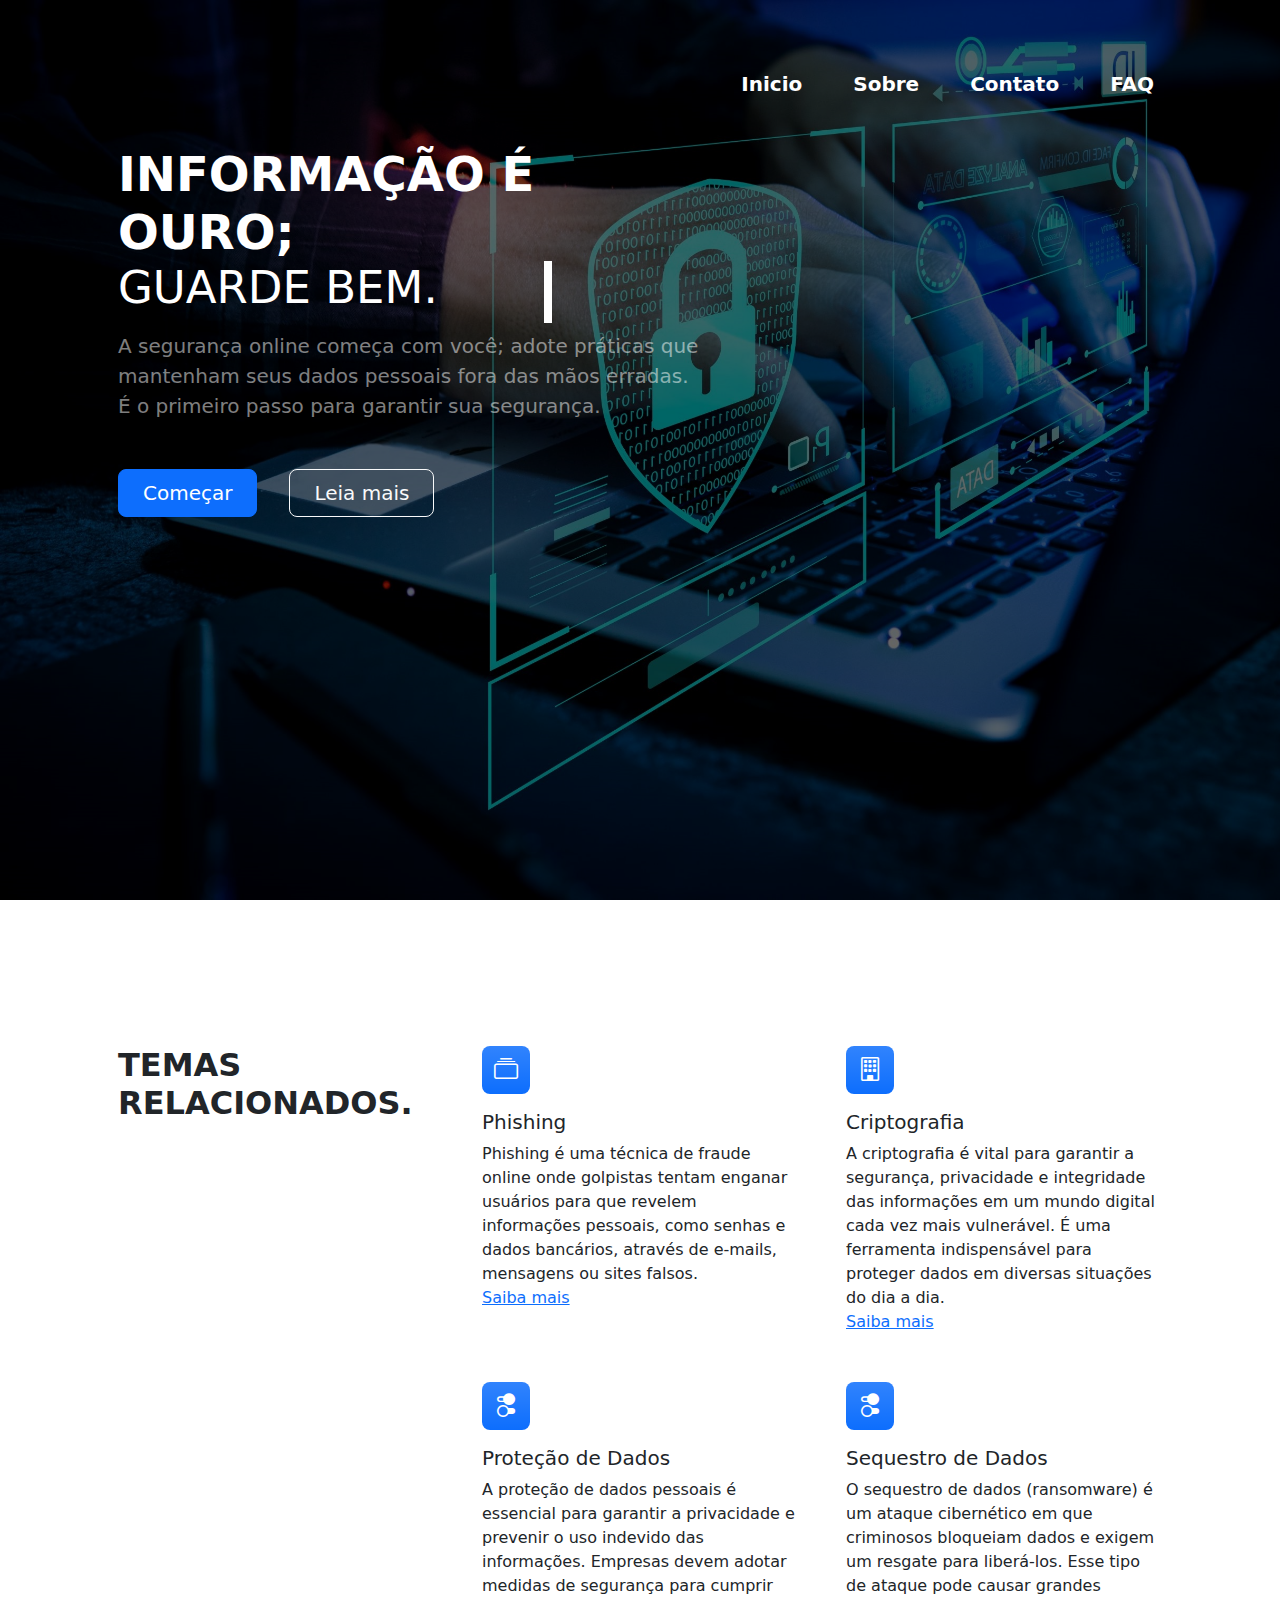
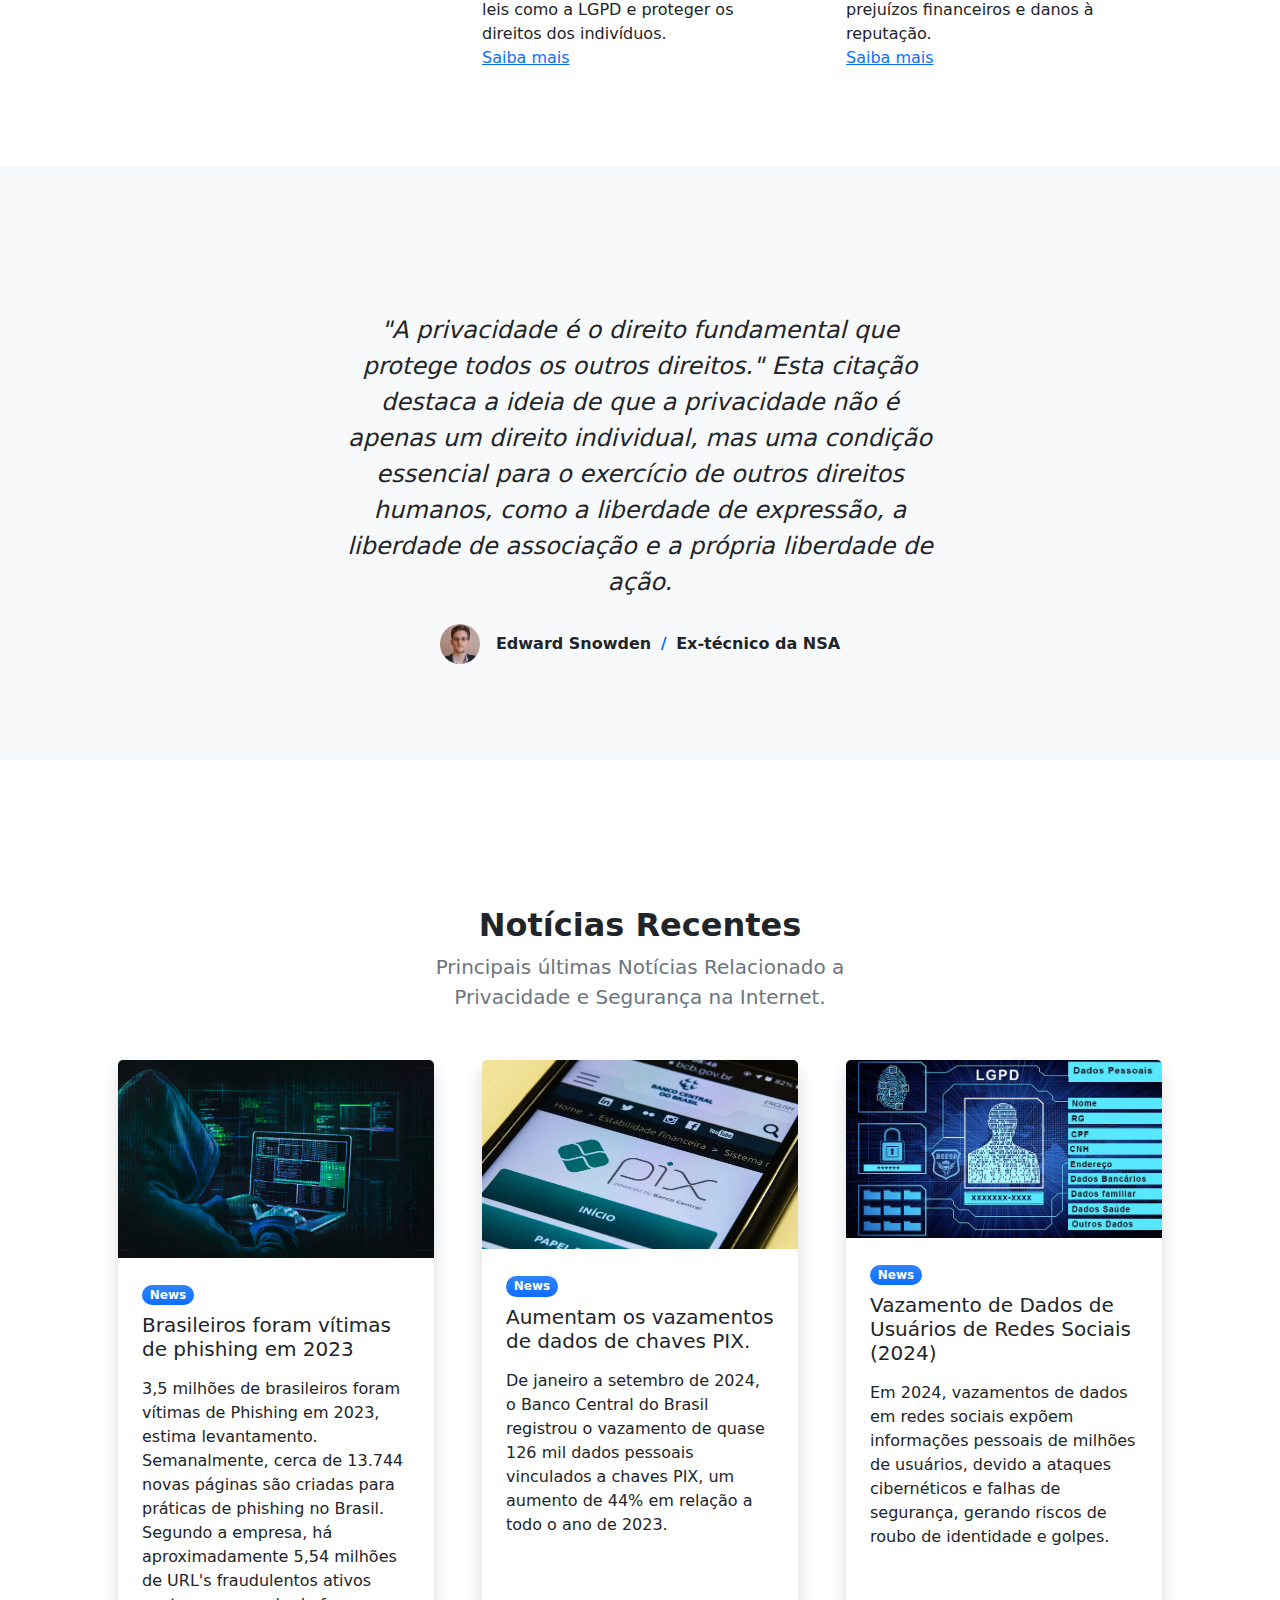
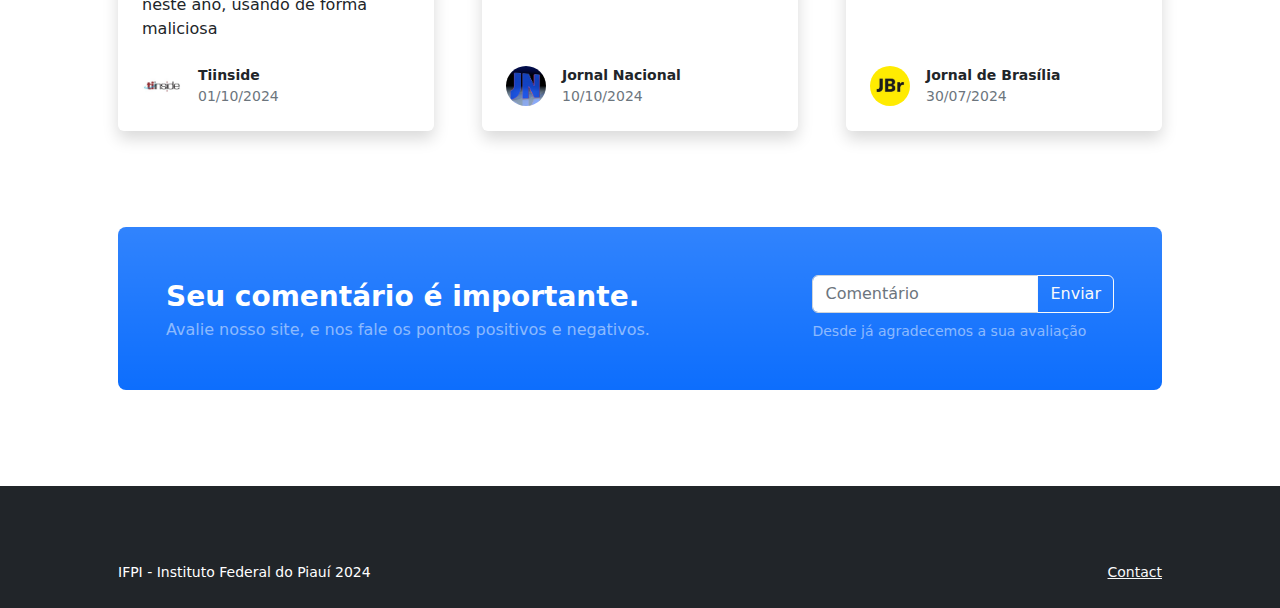
<file: index.html>
<!DOCTYPE html>
<html lang="en">
    <head>
        <meta charset="utf-8" />
        <meta name="viewport" content="width=device-width, initial-scale=1, shrink-to-fit=no" />
        <meta name="description" content="" />
        <meta name="author" content="" />
        <title>Privacidade e Segurança da Internet</title>
        <!-- Favicon-->
        <link rel="icon" type="image/x-icon" href="assets/favicon.ico" />

        <link href="https://cdn.jsdelivr.net/npm/bootstrap-icons@1.5.0/font/bootstrap-icons.css" rel="stylesheet" />
        <!-- Core theme CSS (includes Bootstrap) navbar-dark bg-dark-->
        <link href="css/styles.css" rel="stylesheet" />

        <style>
            header {
                position: relative;
                background-image: url(./img/technology-security-concept-safety-digital-protection-system-scaled.jpg );
                background-size: cover;
                height: 100vh;
                overflow: hidden;

            }
    
            header .overlay{
                position: absolute;
                top: 0;
                left: 0;
                bottom: 0;
                background-color:  rgba(0, 0, 0, 0.6);
                width: 100%;
                height: 100%;
                z-index: 1;

            }
            header .container{
                z-index: 2;
                position: relative;

            }
            
            .msg{
                border-right:8px solid white;
                overflow: hidden;
                width: 13ch;
                animation: mark .5s step-end infinite, write 2s steps(12,end) infinite;
                white-space: nowrap;
            }            
            @keyframes mark{
                50%{
                    border-right-color: transparent ;
                }
            }
            @keyframes write{
                0%{
                  width: 0 ;
                }
            }
   
            .navbar {
    position: absolute;
    top: 0;
    left: 0;
    right: 0;
    background-color: transparent !important;
    box-shadow: none;
    z-index: 10; /* Garante que a navbar fique acima de outros elementos */
    width: 100%; /* Garantir que a navbar ocupe toda a largura */
}
.px-5 {
    padding-top: 50px; /* Ajuste conforme necessário, mais alto ou mais baixo */
}
.navbar-nav .nav-link {
    color: #ffffff; /* Cor do texto (branco) */
    font-weight: 630; /* Deixar o texto em negrito (opcional) */
    font-size: 20px;
    margin-left: 35px;
}

/* Cor do texto ao passar o mouse (hover) nos links da navbar */
.navbar-nav .nav-link:hover {
    color: #ff6347; 
/* Cor ao passar o mouse - Exemplo de tom de vermelho */
}
.navbar-nav .nav-link::after {
                content: '';
                position: absolute;
                left: 0;
                bottom: 0;
                width: 0;
                height: 2px;
                background-color: #00CED1	;
                transition: width 0.3s ease;
            }

            .navbar-nav .nav-link:hover::after,
            .navbar-nav .nav-link:focus::after {
                width: 100%;
            }

            .navbar-nav .nav-item:focus-within .nav-link {
                outline: none;
                border-bottom: 2px solid #00CED1	;
                padding-bottom: 4px;
            }
            .navbar-nav .nav-link:hover::after,
            .navbar-nav .nav-link:focus::after {
                width: 100%;
            }

            .navbar-nav .nav-item:focus-within .nav-link {
                outline: none;
                border-bottom: 2px solid #000080	;
                padding-bottom: 4px;
            }
            .navbar-nav .nav-link {
                color: #ffffff;
                position: relative;
                padding-bottom: 5px;
                transition: color 0.3s ease;
            }

            .navbar-nav .nav-link:hover, 
            .navbar-nav .nav-link:focus {
                color: #00CED1			;
                text-decoration: none;
            }

            .msg h1{
                font-size: 45px;
            }
     
            </style>
    </head>
    <body class="d-flex flex-column h-100" background="#191970	">
        <main class="flex-shrink-0">
            <!-- Navigation-->
            <nav class="navbar navbar-expand-lg cor">

                <div class="container px-5">
                    <br>
                    <br>
                    <button class="navbar-toggler" type="button" data-bs-toggle="collapse" data-bs-target="#navbarSupportedContent" aria-controls="navbarSupportedContent" aria-expanded="false" aria-label="Toggle navigation"><span class="navbar-toggler-icon">
                        <img src="./img/linhas-removebg-preview.png" width="30px">


                    </span></button>
                    <div class="collapse navbar-collapse" id="navbarSupportedContent">
                        <ul class="navbar-nav ms-auto mb-2 mb-lg-0">
                            <li class="nav-item"><a class="nav-link" href="index.html">Inicio</a></li>
                            <li class="nav-item"><a class="nav-link" href="about.html">Sobre</a></li>
                            <li class="nav-item"><a class="nav-link" href="contact.html">Contato</a></li>
                            <li class="nav-item"><a class="nav-link" href="faq.html">FAQ</a></li>

                        </ul>
                    </div>
                </div>
            </nav>
            <!-- Header-->
            <header class="cor py-5">
                <div class="overlay"></div> 
                <div class="container px-5">
                    <div class="row gx-5 align-items-center justify-content-center">
                        <div class="col-lg-8 col-xl-7 col-xxl-6">
                            <div class="my-5 text-center text-xl-start corr ">
                                <h1 class="display-5 fw-bolder text-white mb-2 ccor">INFORMAÇÃO É OURO; 
                               
                                <div class="msg">
                                <h1> GUARDE BEM.</h1>
                                        </div>
                                </h1>
                                <p class="lead fw-normal text-white-50 mb-4">A segurança online começa com você; adote práticas que mantenham seus dados pessoais fora das mãos erradas. É o primeiro passo para garantir sua segurança.</p>
                                <br>

                                <div class="d-grid gap-3 d-sm-flex justify-content-sm-center justify-content-xl-start">
                                    <a class="btn btn-primary btn-lg px-4 me-sm-3" href="#features">Começar</a>
                                    <a class="btn btn-outline-light btn-lg px-4" href="https://blog.accurate.com.br/seguranca-e-privacidade-no-mundo-digital/" target="_blank">Leia mais</a>
                                </div>
                        </div>
                    </div>

                        <div class="col-xl-5 col-xxl-6 d-none d-xl-block text-center"></div>
                    </div>
                </div>
            </header>
            <!-- Features section-->
            <section class="py-5" id="features">
                <div class="container px-5 my-5">
                    <div class="row gx-5">
                        <div class="col-lg-4 mb-5 mb-lg-0"><h2 class="fw-bolder mb-0">TEMAS RELACIONADOS.</h2></div>
                        <div class="col-lg-8">
                            <div class="row gx-5 row-cols-1 row-cols-md-2">
                                <div class="col mb-5 h-100">
                                    <div class="feature bg-primary bg-gradient text-white rounded-3 mb-3"><i class="bi bi-collection"></i></div>
                                    <h2 class="h5">Phishing </h2>
                                    <p class="mb-0">Phishing é uma técnica de fraude online onde golpistas tentam enganar usuários para que revelem informações pessoais, como senhas e dados bancários, através de e-mails, mensagens ou sites falsos.</p>
                                    <a href="https://www.ibm.com/br-pt/topics/phishing" target="_blank">Saiba mais</a>
                                </div>
                                <div class="col mb-5 h-100">
                                    <div class="feature bg-primary bg-gradient text-white rounded-3 mb-3"><i class="bi bi-building"></i></div>
                                    <h2 class="h5">Criptografia </h2>
                                    <p class="mb-0">
                                        A criptografia é vital para garantir a segurança, privacidade e integridade das informações em um mundo digital cada vez mais vulnerável. É uma ferramenta indispensável para proteger dados em diversas situações do dia a dia.
                                    </p>
                                    <a href="https://www.kaspersky.com.br/resource-center/definitions/encryption" target="_blank"> Saiba mais</a>
                                </div>
                                <div class="col mb-5 mb-md-0 h-100">
                                    <div class="feature bg-primary bg-gradient text-white rounded-3 mb-3"><i class="bi bi-toggles2"></i></div>
                                    <h2 class="h5">Proteção de Dados </h2>
                                    <p class="mb-0">
                                        A proteção de dados pessoais é essencial para garantir a privacidade e prevenir o uso indevido das informações. Empresas devem adotar medidas de segurança para cumprir leis como a LGPD e proteger os direitos dos indivíduos.</p>
                                        <a href="https://www.e-trust.com.br/6-dicas-para-proteger-seus-dados-pessoais/" target="_blank"> Saiba mais</a>
                                </div>
                                <div class="col h-100">
                                    <div class="feature bg-primary bg-gradient text-white rounded-3 mb-3"><i class="bi bi-toggles2"></i></div>
                                    <h2 class="h5">Sequestro de Dados</h2>
                                    <p class="mb-0">
                                        O sequestro de dados (ransomware) é um ataque cibernético em que criminosos bloqueiam dados e exigem um resgate para liberá-los. Esse tipo de ataque pode causar grandes prejuízos financeiros e danos à reputação. 
                                    </p>
                                    <a href="https://corpia.com.br/evite-o-sequestro-de-dados-da-sua-empresa-iga/" target="_blank">Saiba mais</a>
                                </div>
                            </div>
                        </div>
                    </div>
                </div>
            </section>
            <!-- Testimonial section-->
            <div class="py-5 bg-light">
                <div class="container px-5 my-5">
                    <div class="row gx-5 justify-content-center">
                        <div class="col-lg-10 col-xl-7">
                            <div class="text-center">
                                <div class="fs-4 mb-4 fst-italic">"A privacidade é o direito fundamental que protege todos os outros direitos."

                                    Esta citação destaca a ideia de que a privacidade não é apenas um direito individual, mas uma condição essencial para o exercício de outros direitos humanos, como a liberdade de expressão, a liberdade de associação e a própria liberdade de ação.</div>
                                <div class="d-flex align-items-center justify-content-center">
                                    <img class="rounded-circle me-3" src="./img/NSA.jpg " width="40px" alt="..." />
                                    <div class="fw-bold">
                                        Edward Snowden
                                        <span class="fw-bold text-primary mx-1">/</span>
                                        Ex-técnico da NSA
                                    </div>
                                </div>
                            </div>
                        </div>
                    </div>
                </div>
            </div>
            <!-- Blog preview section-->
            <section class="py-5">
                <div class="container px-5 my-5">
                    <div class="row gx-5 justify-content-center">
                        <div class="col-lg-8 col-xl-6">
                            <div class="text-center">
                                <h2 class="fw-bolder">Notícias Recentes</h2>
                                <p class="lead fw-normal text-muted mb-5">Principais últimas Notícias Relacionado a Privacidade e Segurança na Internet.</p>
                            </div>
                        </div>
                    </div>
                    <div class="row gx-5">
                        <div class="col-lg-4 mb-5">
                            <div class="card h-100 shadow border-0">
                                <img class="card-img-top" src="./img/Banner-Wordpress-1080x675.png" alt="..." />
                                <div class="card-body p-4">
                                    <div class="badge bg-primary bg-gradient rounded-pill mb-2">News</div>
                                    <a class="text-decoration-none link-dark stretched-link" href="https://tiinside.com.br/01/10/2024/35-milhoes-de-brasileiros-foram-vitimas-de-phishing-em-2023-estima-redbelt-security/" target="_blank"><h5 class="card-title mb-3">Brasileiros foram vítimas de phishing em 2023</h5></a>
                                    <p class="card-text mb-0">3,5 milhões de brasileiros foram vítimas de Phishing em 2023, estima levantamento. Semanalmente, cerca de 13.744 novas páginas são criadas para práticas de phishing no Brasil. Segundo a empresa, há aproximadamente 5,54 milhões de URL's fraudulentos ativos neste ano, usando de forma maliciosa </p>
                                </div>
                                <div class="card-footer p-4 pt-0 bg-transparent border-top-0">
                                    <div class="d-flex align-items-end justify-content-between">
                                        <div class="d-flex align-items-center">
                                            <img class="rounded-circle me-3" src="./img/tiin.jpg" width="40px" height="40px" alt="..." />
                                            <div class="small">
                                                <div class="fw-bold">Tiinside</div>
                                                <div class="text-muted">01/10/2024</div>
                                            </div>
                                        </div>
                                    </div>
                                </div>
                            </div>
                        </div>
                        <div class="col-lg-4 mb-5">
                            <div class="card h-100 shadow border-0">
                                <img class="card-img-top" src="./img/pix.webp" alt="..." />
                                <div class="card-body p-4">
                                    <div class="badge bg-primary bg-gradient rounded-pill mb-2">News</div>
                                    <a class="text-decoration-none link-dark stretched-link" href="https://g1.globo.com/jornal-nacional/noticia/2024/10/14/aumenta-vazamentos-de-dados-de-chaves-pix-diz-banco-central.ghtml" target="_blank"><h5 class="card-title mb-3">Aumentam os vazamentos de dados de chaves PIX.</h5></a>
                                    <p class="card-text mb-0">De janeiro a setembro de 2024, o Banco Central do Brasil registrou o vazamento de quase 126 mil dados pessoais vinculados a chaves PIX, um aumento de 44% em relação a todo o ano de 2023.</p>
                                </div>
                                <div class="card-footer p-4 pt-0 bg-transparent border-top-0">
                                    <div class="d-flex align-items-end justify-content-between">
                                        <div class="d-flex align-items-center">
                                            <img class="rounded-circle me-3" src="./img/e6595384516047.Y3JvcCwxMzgwLDEwODAsMjcwLDA.jpg" width="40px" height="40px" alt="..." />
                                            <div class="small">
                                                <div class="fw-bold">Jornal Nacional</div>
                                                <div class="text-muted">10/10/2024</div>
                                            </div>
                                        </div>
                                    </div>
                                </div>
                            </div>
                        </div>
                        <div class="col-lg-4 mb-5">
                            <div class="card h-100 shadow border-0">
                                <img class="card-img-top" src="./img/1657712127867.jpg" alt="..." />
                                <div class="card-body p-4">
                                    <div class="badge bg-primary bg-gradient rounded-pill mb-2">News</div>
                                    <a class="text-decoration-none link-dark stretched-link" href="https://jornaldebrasilia.com.br/noticias/brasil/registro-do-governo-de-vazamento-de-dados-em-2024-ja-e-o-dobro-dos-tres-anos-anteriores/" target="_blank"><h5 class="card-title mb-3">Vazamento de Dados de Usuários de Redes Sociais (2024)</h5></a>
                                    <p class="card-text mb-0">Em 2024, vazamentos de dados em redes sociais expõem informações pessoais de milhões de usuários, devido a ataques cibernéticos e falhas de segurança, gerando riscos de roubo de identidade e golpes.
</p>
                                </div>
                                <div class="card-footer p-4 pt-0 bg-transparent border-top-0">
                                    <div class="d-flex align-items-end justify-content-between">
                                        <div class="d-flex align-items-center">
                                            <img class="rounded-circle me-3" src="./img/br.jpg" width="40px" height="40px" alt="..." />
                                            <div class="small">
                                                <div class="fw-bold">Jornal de Brasília</div>
                                                <div class="text-muted">30/07/2024</div>
                                            </div>
                                        </div>
                                    </div>
                                </div>
                            </div>
                        </div>
                    </div>
                    <!-- Call to action-->
                    <aside class="bg-primary bg-gradient rounded-3 p-4 p-sm-5 mt-5">
                        <div class="d-flex align-items-center justify-content-between flex-column flex-xl-row text-center text-xl-start">
                            <div class="mb-4 mb-xl-0">
                                <div class="fs-3 fw-bold text-white">Seu comentário é importante. </div>
                                <div class="text-white-50">Avalie nosso site, e nos fale os pontos positivos e negativos.</div>
                            </div>
                            <div class="ms-xl-4">
                                <div class="input-group mb-2">
                                    <input class="form-control" type="text" placeholder="Comentário" aria-label="Comentário" aria-describedby="button-newsletter" />
                                    <button class="btn btn-outline-light" id="button-newsletter" type="button">Enviar</button>
                                </div>
                                <div class="small text-white-50">Desde já agradecemos a sua avaliação</div>
                            </div>
                        </div>
                    </aside>
                </div>
            </section>
        </main>
        <!-- Footer-->
        <footer class="bg-dark py-4 mt-auto">
            <div class="container px-5">
                <div class="row align-items-center justify-content-between flex-column flex-sm-row">
                    <div class="col-auto"><div class="small m-0 text-white">IFPI - Instituto Federal do Piauí 2024</div></div>
                    <div class="col-auto">
                      
                        <a class="link-light small" href="./contact.html">Contact</a>
                    </div>
                </div>
            </div>
        </footer>
        <!-- Bootstrap core JS-->
        <script src="https://cdn.jsdelivr.net/npm/bootstrap@5.2.3/dist/js/bootstrap.bundle.min.js"></script>
        <!-- Core theme JS-->
        <script src="js/scripts.js"></script>
    </body>
</html>
</file>
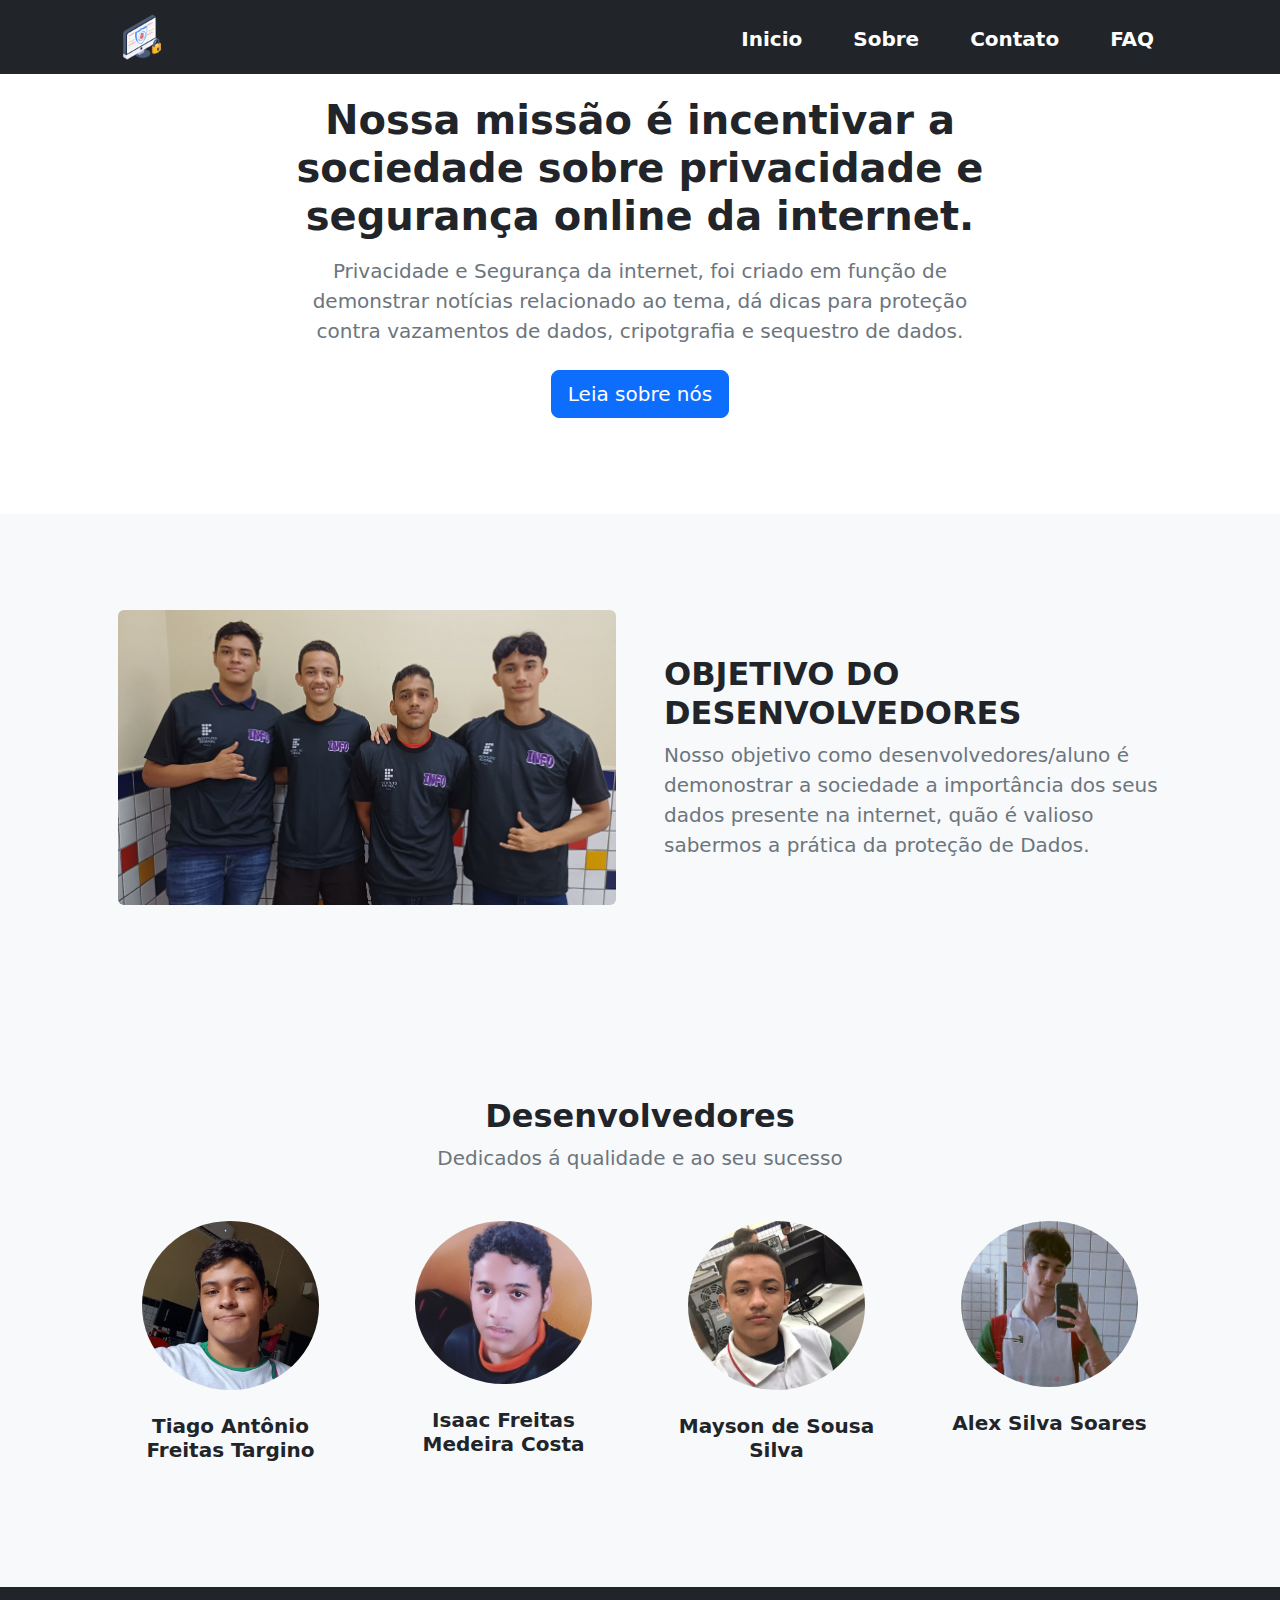
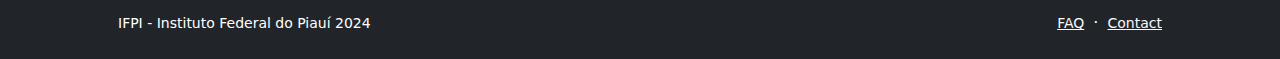
<file: about.html>
<!DOCTYPE html>
<html lang="en">
    <head>
        <meta charset="utf-8" />
        <meta name="viewport" content="width=device-width, initial-scale=1, shrink-to-fit=no" />
        <meta name="description" content="" />
        <meta name="author" content="" />
        <title>Privacidade e Segurança da Internet</title>
        <!-- Favicon-->
        <link rel="icon" type="image/x-icon" href="assets/favicon.ico" />
        <!-- Bootstrap icons-->
        <link href="https://cdn.jsdelivr.net/npm/bootstrap-icons@1.5.0/font/bootstrap-icons.css" rel="stylesheet" />
        <!-- Core theme CSS (includes Bootstrap)-->
        <link href="css/styles.css" rel="stylesheet" />
 <style>
           .navbar {
                background-color: #007bff; /* Alterar a cor de fundo para azul */
            }

            /* Alterar a cor dos links da navbar */
            .navbar-nav .nav-link {
                color: #ffffff; /* Cor dos links para branco */
            }
            .navbar {
    position: fixed;
    top: 0;
    left: 0;
    right: 0;
    box-shadow: none;
    z-index: 10; /* Garante que a navbar fique acima de outros elementos */
    width: 100%; 
            }
            .navbar-nav .nav-link::after {
                content: '';
                position: absolute;
                left: 0;
                bottom: 0;
                width: 0;
                height: 2px;
                background-color: white	;
                transition: width 0.3s ease;
            }
            .navbar-nav .nav-link {
    color: #ffffff; /* Cor do texto (branco) */
    font-weight: 630; /* Deixar o texto em negrito (opcional) */
    font-size: 20px;
    margin-left: 35px;
}
            .navbar-nav .nav-link:hover::after,
            .navbar-nav .nav-link:focus::after {
                width: 100%;
            }

            .navbar-nav .nav-item:focus-within .nav-link {
                outline: none;
                border-bottom: 2px solid white	;
                padding-bottom: 4px;
            }
            .navbar-nav .nav-link:hover::after,
            .navbar-nav .nav-link:focus::after {
                width: 100%;
            }

            .navbar-nav .nav-item:focus-within .nav-link {
                outline: none;
                border-bottom: 2px solid white	;
                padding-bottom: 4px;
            }
            .navbar-nav .nav-link {
                color: #ffffff;
                position: relative;
                padding-bottom: 5px;
                transition: color 0.3s ease;
            }

            .navbar-nav .nav-link:hover, 
            .navbar-nav .nav-link:focus {
                color: white			;
                text-decoration: none;
            }
</style>    
</head>
    <body class="d-flex flex-column">
        <main class="flex-shrink-0">
            <!-- Navigation-->
            <nav class="navbar navbar-expand-lg navbar-dark bg-dark">
                <div class="container px-5">
                    <img  src="./img/cabeca.png" class="navbar-brand" href="index.html" width="48px"></img>
                    <button class="navbar-toggler" type="button" data-bs-toggle="collapse" data-bs-target="#navbarSupportedContent" aria-controls="navbarSupportedContent" aria-expanded="false" aria-label="Toggle navigation"><span class="navbar-toggler-icon"></span></button>
                    <div class="collapse navbar-collapse" id="navbarSupportedContent">
                        <ul class="navbar-nav ms-auto mb-2 mb-lg-0">
                            <li class="nav-item"><a class="nav-link" href="index.html">Inicio</a></li>
                            <li class="nav-item"><a class="nav-link" href="about.html">Sobre</a></li>
                            <li class="nav-item"><a class="nav-link" href="contact.html">Contato</a></li>
                            <li class="nav-item"><a class="nav-link" href="faq.html">FAQ</a></li>
                            <li class="nav-item dropdown">
                            </li>
                            <li class="nav-item dropdown">
                             
                            </li>
                        </ul>
                    </div>
                </div>
            </nav>
            <!-- Header-->
            <header class="coor py-5">
                <div class="container px-5">
                    <div class="row justify-content-center">
                        <div class="col-lg-8 col-xxl-6">
                            <div class="text-center my-5">
                                <h1 class="fw-bolder mb-3">
                                    Nossa missão é incentivar a sociedade sobre privacidade e segurança online da internet.</h1>
                                <p class="lead fw-normal text-muted mb-4">Privacidade e Segurança da internet, foi criado em função de demonstrar notícias relacionado ao tema, dá dicas para proteção contra vazamentos de dados, cripotgrafia e sequestro de dados.</p>
                                <a class="btn btn-primary btn-lg" href="#scroll-target">Leia sobre nós</a>
                            </div>
                        </div>
                    </div>
                </div>
            </header>
            <!-- About section one-->
            <section class="py-5 bg-light" id="scroll-target">
                <div class="container px-5 my-5">
                    <div class="row gx-5 align-items-center">
                        <div class="col-lg-6"><img class="img-fluid rounded mb-5 mb-lg-0" src="./img/4.jpg" alt="..." /></div>
                        <div class="col-lg-6">
                            <h2 class="fw-bolder" size="3px">OBJETIVO DO DESENVOLVEDORES</h2>
                            <p class="lead fw-normal text-muted mb-0">Nosso  objetivo como desenvolvedores/aluno é demonostrar a sociedade a importância dos seus dados presente na internet, quão é valioso sabermos a prática da proteção de Dados.  </p>
                        </div>
                    </div>
                </div>
            </section>
            <!-- About section two-->
           
            <!-- Team members section-->
            <section class="py-5 bg-light">
                <div class="container px-5 my-5">
                    <div class="text-center">
                        <h2 class="fw-bolder">Desenvolvedores</h2>
                        <p class="lead fw-normal text-muted mb-5">Dedicados á qualidade e ao seu sucesso</p>
                    </div>
                    <div class="row gx-5 row-cols-1 row-cols-sm-2 row-cols-xl-4 justify-content-center">
                        <div class="col mb-5 mb-5 mb-xl-0">
                            <div class="text-center">
                                <img class="img-fluid rounded-circle mb-4 px-4" src="./img/tiago.jpeg" alt="..." />
                                <h5 class="fw-bolder">Tiago Antônio Freitas Targino</h5>                            </div>
                        </div>
                        <div class="col mb-5 mb-5 mb-xl-0">
                            <div class="text-center">
                                <img class="img-fluid rounded-circle mb-4 px-4" src="./img/isaac.jpg" alt="..." />
                                <h5 class="fw-bolder">Isaac Freitas Medeira Costa</h5>
    
                            </div>
                        </div>
                        <div class="col mb-5 mb-5 mb-sm-0">
                            <div class="text-center">
                                <img class="img-fluid rounded-circle mb-4 px-4" src="./img/mayson.jpg" alt="..." />
                                <h5 class="fw-bolder">Mayson de Sousa Silva</h5>
                            </div>
                        </div>
                        <div class="col mb-5">
                            <div class="text-center">
                                <img class="img-fluid rounded-circle mb-4 px-4" src="./img/alex.jpg" alt="..." />
                                <h5 class="fw-bolder">Alex Silva Soares</h5>
                            </div>
                        </div>
                    </div>
                </div>
            </section>
        </main>
        <!-- Footer-->
        <footer class="bg-dark py-4 mt-auto">
            <div class="container px-5">
                <div class="row align-items-center justify-content-between flex-column flex-sm-row">
                    <div class="col-auto"><div class="small m-0 text-white">IFPI - Instituto Federal do Piauí 2024</div></div>
                    <div class="col-auto">
                        <a class="link-light small" href="./faq.html">FAQ</a>
                        <span class="text-white mx-1">&middot;</span>
                        <a class="link-light small" href="./contact.html">Contact</a>
                    </div>
                </div>
            </div>
        </footer>
        <!-- Bootstrap core JS-->
        <script src="https://cdn.jsdelivr.net/npm/bootstrap@5.2.3/dist/js/bootstrap.bundle.min.js"></script>
        <!-- Core theme JS-->
        <script src="js/scripts.js"></script>
    </body>
</html>
</file>
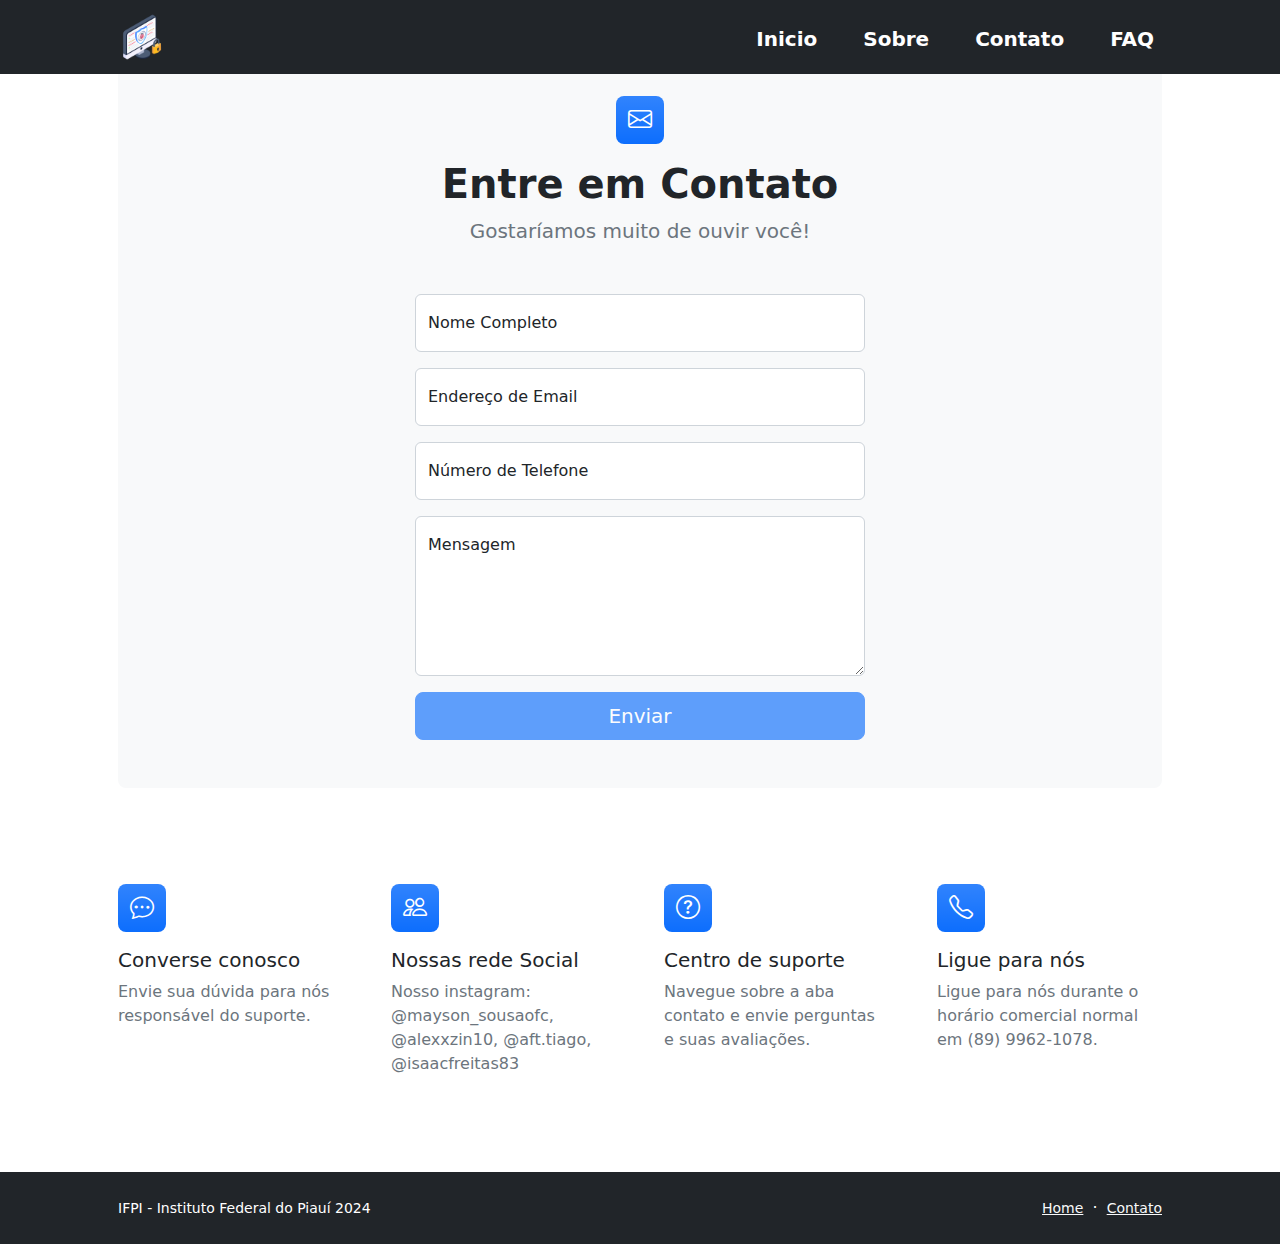
<file: contact.html>
<!DOCTYPE html>
<html lang="en">
    <head>
        <meta charset="utf-8" />
        <meta name="viewport" content="width=device-width, initial-scale=1, shrink-to-fit=no" />
        <meta name="description" content />
        <meta name="author" content />
        <title>Privacidade e Segurança da Internet</title>
        <!-- Favicon-->
        <link rel="icon" type="image/x-icon" href="assets/favicon.ico" />
        <!-- Bootstrap icons-->
        <link href="https://cdn.jsdelivr.net/npm/bootstrap-icons@1.5.0/font/bootstrap-icons.css" rel="stylesheet" />
        <!-- Core theme CSS (includes Bootstrap)-->
        <link href="css/styles.css" rel="stylesheet" />
        <style>
            .navbar {
position: fixed;
top: 0;
left: 0;
right: 0;
box-shadow: none;
z-index: 10; /* Garante que a navbar fique acima de outros elementos */
width: 100%; 
  }
  .navbar-nav .nav-link {
    color: #ffffff; /* Cor do texto (branco) */
    font-weight: 630; /* Deixar o texto em negrito (opcional) */
    font-size: 20px;
    margin-left: 30px;
}
  .navbar-nav .nav-link::after {
                content: '';
                position: absolute;
                left: 0;
                bottom: 0;
                width: 0;
                height: 2px;
                background-color: white	;
                transition: width 0.3s ease;
            }

            .navbar-nav .nav-link:hover::after,
            .navbar-nav .nav-link:focus::after {
                width: 100%;
            }

            .navbar-nav .nav-item:focus-within .nav-link {
                outline: none;
                border-bottom: 2px solid white	;
                padding-bottom: 4px;
            }
            .navbar-nav .nav-link:hover::after,
            .navbar-nav .nav-link:focus::after {
                width: 100%;
            }

            .navbar-nav .nav-item:focus-within .nav-link {
                outline: none;
                border-bottom: 2px solid white	;
                padding-bottom: 4px;
            }
            .navbar-nav .nav-link {
                color: #ffffff;
                position: relative;
                padding-bottom: 5px;
                transition: color 0.3s ease;
            }

            .navbar-nav .nav-link:hover, 
            .navbar-nav .nav-link:focus {
                color: white			;
                text-decoration: none;
            }
  </style>
    </head>
    <body class="d-flex flex-column">
        <main class="flex-shrink-0">
            <!-- Navigation-->
            <nav class="navbar navbar-expand-lg navbar-dark bg-dark">
                <div class="container px-5">
                    <a class="navbar-brand" href="index.html"><img src="./img/cabeca.png" width="48px"></a>
                    <button class="navbar-toggler" type="button" data-bs-toggle="collapse" data-bs-target="#navbarSupportedContent" aria-controls="navbarSupportedContent" aria-expanded="false" aria-label="Toggle navigation"><span class="navbar-toggler-icon"></span></button>
                    <div class="collapse navbar-collapse" id="navbarSupportedContent">
                        <ul class="navbar-nav ms-auto mb-2 mb-lg-0">
                            <li class="nav-item"><a class="nav-link" href="index.html">Inicio</a></li>
                            <li class="nav-item"><a class="nav-link" href="about.html">Sobre</a></li>
                            <li class="nav-item"><a class="nav-link" href="contact.html">Contato</a></li>
                            <li class="nav-item"><a class="nav-link" href="faq.html">FAQ</a></li>
                            <li class="nav-item dropdown">
                           
                            </li>
                   
                        </ul>
                    </div>
                </div>
            </nav>
            <!-- Page content-->
            <section class="py-5">
                <div class="container px-5">
                    <!-- Contact form-->
                    <div class="bg-light rounded-3 py-5 px-4 px-md-5 mb-5">
                        <div class="text-center mb-5">
                            <div class="feature bg-primary bg-gradient text-white rounded-3 mb-3"><i class="bi bi-envelope"></i></div>
                            <h1 class="fw-bolder">Entre em Contato</h1>
                            <p class="lead fw-normal text-muted mb-0">Gostaríamos muito de ouvir você!
                            </p>
                        </div>
                        <div class="row gx-5 justify-content-center">
                            <div class="col-lg-8 col-xl-6">
                                <!-- * * * * * * * * * * * * * * *-->
                                <!-- * * SB Forms Contact Form * *-->
                                <!-- * * * * * * * * * * * * * * *-->
                                <!-- This form is pre-integrated with SB Forms.-->
                                <!-- To make this form functional, sign up at-->
                                <!-- https://startbootstrap.com/solution/contact-forms-->
                                <!-- to get an API token!-->
                                <form id="contactForm" data-sb-form-api-token="API_TOKEN">
                                    <!-- Name input-->
                                    <div class="form-floating mb-3">
                                        <input class="form-control" id="name" type="text" placeholder="Enter your name..." data-sb-validations="required" />
                                        <label for="name">Nome Completo</label>
                                        <div class="invalid-feedback" data-sb-feedback="name:required">É necessário um nome.
                                            .</div>
                                    </div>
                                    <!-- Email address input-->
                                    <div class="form-floating mb-3">
                                        <input class="form-control" id="email" type="email" placeholder="name@example.com" data-sb-validations="required,email" />
                                        <label for="email">Endereço de Email</label>
                                        <div class="invalid-feedback" data-sb-feedback="email:required">É necessário um e-mail.</div>
                                        <div class="invalid-feedback" data-sb-feedback="email:email">O e-mail não é válido.
                                        </div>
                                    </div>
                                    <!-- Phone number input-->
                                    <div class="form-floating mb-3">
                                        <input class="form-control" id="phone" type="tel" placeholder="(123) 456-7890" data-sb-validations="required" />
                                        <label for="phone">Número de Telefone</label>
                                        <div class="invalid-feedback" data-sb-feedback="phone:required">É necessário um número de telefone.
                                        </div>
                                    </div>
                                    <!-- Message input-->
                                    <div class="form-floating mb-3">
                                        <textarea class="form-control" id="message" type="text" placeholder="Enter your message here..." style="height: 10rem" data-sb-validations="required"></textarea>
                                        <label for="message">Mensagem</label>
                                        <div class="invalid-feedback" data-sb-feedback="message:required">É necessária uma mensagem.
                                            .</div>
                                    </div>
                                    <!-- Submit success message-->
                                    <!---->
                                    <!-- This is what your users will see when the form-->
                                    <!-- has successfully submitted-->
                                    <div class="d-none" id="submitSuccessMessage">
                                        <div class="text-center mb-3">
                                            <div class="fw-bolder">Form submission successful!</div>
                                            To activate this form, sign up at
                                            <br />
                                            <a href="https://startbootstrap.com/solution/contact-forms">https://startbootstrap.com/solution/contact-forms</a>
                                        </div>
                                    </div>
                                    <!-- Submit error message-->
                                    <!---->
                                    <!-- This is what your users will see when there is-->
                                    <!-- an error submitting the form-->
                                    <div class="d-none" id="submitErrorMessage"><div class="text-center text-danger mb-3">Error sending message!</div></div>
                                    <!-- Submit Button-->
                                    <div class="d-grid"><button class="btn btn-primary btn-lg disabled" id="submitButton" type="submit">Enviar</button></div>
                                </form>
                            </div>
                        </div>
                    </div>
                    <!-- Contact cards-->
                    <div class="row gx-5 row-cols-2 row-cols-lg-4 py-5">
                        <div class="col">
                            <div class="feature bg-primary bg-gradient text-white rounded-3 mb-3"><i class="bi bi-chat-dots"></i></div>
                            <div class="h5 mb-2">Converse conosco
                            </div>
                            <p class="text-muted mb-0">Envie sua dúvida para nós responsável do suporte.</p>
                        </div>
                        <div class="col">
                            <div class="feature bg-primary bg-gradient text-white rounded-3 mb-3"><i class="bi bi-people"></i></div>
                            <div class="h5">Nossas rede Social</div>
                            <p class="text-muted mb-0">Nosso instagram: @mayson_sousaofc, @alexxzin10, @aft.tiago, @isaacfreitas83</p>
                        </div>
                        <div class="col">
                            <div class="feature bg-primary bg-gradient text-white rounded-3 mb-3"><i class="bi bi-question-circle"></i></div>
                            <div class="h5">Centro de suporte
                            </div>
                            <p class="text-muted mb-0">Navegue sobre a aba contato e envie perguntas e suas avaliações.</p>
                        </div>
                        <div class="col">
                            <div class="feature bg-primary bg-gradient text-white rounded-3 mb-3"><i class="bi bi-telephone"></i></div>
                            <div class="h5">Ligue para nós
                            </div>
                            <p class="text-muted mb-0">Ligue para nós durante o horário comercial normal em (89) 9962-1078.</p>
                        </div>
                    </div>
                </div>
            </section>
        </main>
        <!-- Footer-->
        <footer class="bg-dark py-4 mt-auto">
            <div class="container px-5">
                <div class="row align-items-center justify-content-between flex-column flex-sm-row">
                    <div class="col-auto"><div class="small m-0 text-white">IFPI - Instituto Federal do Piauí 2024</div></div>
                    <div class="col-auto">
                     
                        <a class="link-light small" href="./index.html">Home</a>
                        <span class="text-white mx-1">&middot;</span>
                        <a class="link-light small" href="./contact.html">Contato</a>
                    </div>
                </div>
            </div>
        </footer>
        <!-- Bootstrap core JS-->
        <script src="https://cdn.jsdelivr.net/npm/bootstrap@5.2.3/dist/js/bootstrap.bundle.min.js"></script>
        <!-- Core theme JS-->
        <script src="js/scripts.js"></script>
        <!-- * * * * * * * * * * * * * * * * * * * * * * * * * * * * * * * * * * * * * * * *-->
        <!-- * *                               SB Forms JS                               * *-->
        <!-- * * Activate your form at https://startbootstrap.com/solution/contact-forms * *-->
        <!-- * * * * * * * * * * * * * * * * * * * * * * * * * * * * * * * * * * * * * * * *-->
        <script src="https://cdn.startbootstrap.com/sb-forms-latest.js"></script>
    </body>
</html>
</file>
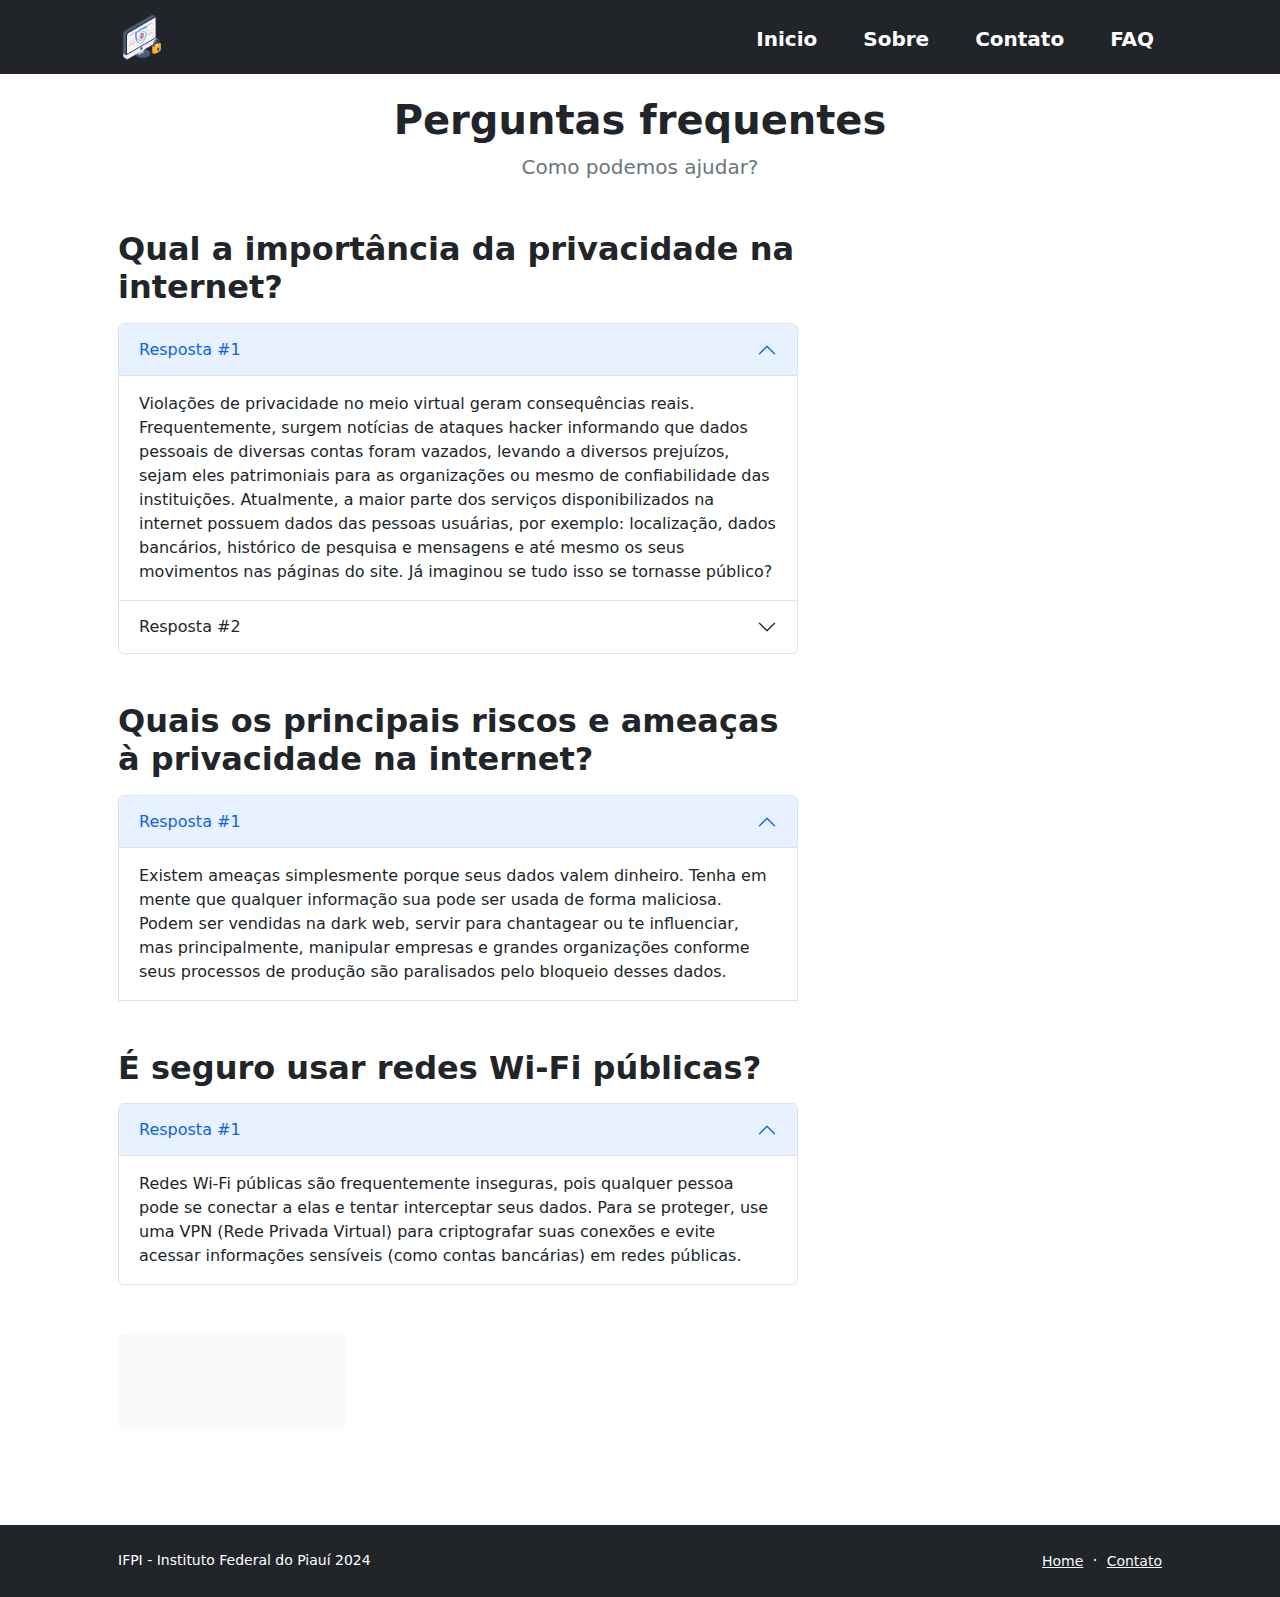
<file: faq.html>
<!DOCTYPE html>
<html lang="en">
    <head>
        <meta charset="utf-8" />
        <meta name="viewport" content="width=device-width, initial-scale=1, shrink-to-fit=no" />
        <meta name="description" content="" />
        <meta name="author" content="" />
        <title>Privacidade e Segurança da Internet</title>
        <!-- Favicon-->
        <link rel="icon" type="image/x-icon" href="assets/favicon.ico" />
        <!-- Bootstrap icons-->
        <link href="https://cdn.jsdelivr.net/npm/bootstrap-icons@1.5.0/font/bootstrap-icons.css" rel="stylesheet" />
        <!-- Core theme CSS (includes Bootstrap)-->
        <link href="css/styles.css" rel="stylesheet" />
        <style>
                      .navbar {
    position: fixed;
    top: 0;
    left: 0;
    right: 0;
    box-shadow: none;
    z-index: 10; /* Garante que a navbar fique acima de outros elementos */
    width: 100%; 
            }
            .navbar-nav .nav-link {
    color: #ffffff; /* Cor do texto (branco) */
    font-weight: 630; /* Deixar o texto em negrito (opcional) */
    font-size: 20px;
    margin-left: 30px;
}
            .navbar-nav .nav-link::after {
                content: '';
                position: absolute;
                left: 0;
                bottom: 0;
                width: 0;
                height: 2px;
                background-color: white	;
                transition: width 0.3s ease;
            }

            .navbar-nav .nav-link:hover::after,
            .navbar-nav .nav-link:focus::after {
                width: 100%;
            }

            .navbar-nav .nav-item:focus-within .nav-link {
                outline: none;
                border-bottom: 2px solid white	;
                padding-bottom: 4px;
            }
            .navbar-nav .nav-link:hover::after,
            .navbar-nav .nav-link:focus::after {
                width: 100%;
            }

            .navbar-nav .nav-item:focus-within .nav-link {
                outline: none;
                border-bottom: 2px solid white	;
                padding-bottom: 4px;
            }
            .navbar-nav .nav-link {
                color: #ffffff;
                position: relative;
                padding-bottom: 5px;
                transition: color 0.3s ease;
            }

            .navbar-nav .nav-link:hover, 
            .navbar-nav .nav-link:focus {
                color: white			;
                text-decoration: none;
            }
            </style>
    </head>
    <body class="d-flex flex-column h-100">
        <main class="flex-shrink-0">
            <!-- Navigation-->
            <nav class="navbar navbar-expand-lg navbar-dark bg-dark">
                <div class="container px-5">
                    <img src="./img/cabeca.png" width="48px" class="navbar-brand" ></img>
                    <button class="navbar-toggler" type="button" data-bs-toggle="collapse" data-bs-target="#navbarSupportedContent" aria-controls="navbarSupportedContent" aria-expanded="false" aria-label="Toggle navigation"><span class="navbar-toggler-icon"></span></button>
                    <div class="collapse navbar-collapse" id="navbarSupportedContent">
                        <ul class="navbar-nav ms-auto mb-2 mb-lg-0">
                            <li class="nav-item"><a class="nav-link" href="index.html">Inicio</a></li>
                            <li class="nav-item"><a class="nav-link" href="about.html">Sobre</a></li>
                            <li class="nav-item"><a class="nav-link" href="contact.html">Contato</a></li>
                            <li class="nav-item"><a class="nav-link" href="faq.html">FAQ</a></li>
                           
                        </ul>
                    </div>
                </div>
            </nav>
            <!-- Page Content-->
            <section class="py-5">
                <div class="container px-5 my-5">
                    <div class="text-center mb-5">
                        <h1 class="fw-bolder">Perguntas frequentes</h1>
                        <p class="lead fw-normal text-muted mb-0">Como podemos ajudar?</p>
                    </div>
                    <div class="row gx-5">
                        <div class="col-xl-8">
                            <!-- FAQ Accordion 1-->
                            <h2 class="fw-bolder mb-3">Qual a importância da privacidade na internet? </h2>
                            <div class="accordion mb-5" id="accordionExample">
                                <div class="accordion-item">
                                    <h3 class="accordion-header" id="headingOne"><button class="accordion-button" type="button" data-bs-toggle="collapse" data-bs-target="#collapseOne" aria-expanded="true" aria-controls="collapseOne">Resposta #1</button></h3>
                                    <div class="accordion-collapse collapse show" id="collapseOne" aria-labelledby="headingOne" data-bs-parent="#accordionExample">
                                        <div class="accordion-body">
                                            Violações de privacidade no meio virtual geram consequências reais. Frequentemente, surgem notícias de ataques hacker informando que dados pessoais de diversas contas foram vazados, levando a diversos prejuízos, sejam eles patrimoniais para as organizações ou mesmo de confiabilidade das instituições.

                                            Atualmente, a maior parte dos serviços disponibilizados na internet possuem dados das pessoas usuárias, por exemplo: localização, dados bancários, histórico de pesquisa e mensagens e até mesmo os seus movimentos nas páginas do site. Já imaginou se tudo isso se tornasse público?
                                            
                                        </div>
                                    </div>
                                </div>
                                <div class="accordion-item">
                                    <h3 class="accordion-header" id="headingTwo"><button class="accordion-button collapsed" type="button" data-bs-toggle="collapse" data-bs-target="#collapseTwo" aria-expanded="false" aria-controls="collapseTwo">Resposta #2</button></h3>
                                    <div class="accordion-collapse collapse" id="collapseTwo" aria-labelledby="headingTwo" data-bs-parent="#accordionExample">
                                        <div class="accordion-body">
                                            Além da possibilidade de sofrer discriminação por conta de aspectos da vida pessoal, esses dados abrem precedente para que pessoas mal intencionadas tentem aplicar uma infinidade de golpes, seja on-line ou por outros meios. Por esse motivo, foram criadas leis que dão uma orientação sobre como armazenar, acessar e utilizar esse tipo de informação.
                                           
                                        </div>
                                    </div>
                                </div>
                             
                            </div>
                            <!-- FAQ Accordion 2-->
                            <h2 class="fw-bolder mb-3">Quais os principais riscos e ameaças à privacidade na internet?</h2>
                            <div class="accordion mb-5 mb-xl-0" id="accordionExample2">
                                <div class="accordion-item">
                                    <h3 class="accordion-header" id="headingOne"><button class="accordion-button" type="button" data-bs-toggle="collapse" data-bs-target="#collapseOne2" aria-expanded="true" aria-controls="collapseOne2">Resposta #1</button></h3>
                                    <div class="accordion-collapse collapse show" id="collapseOne2" aria-labelledby="headingOne" data-bs-parent="#accordionExample2">
                                        <div class="accordion-body">
                                            Existem ameaças simplesmente porque seus dados valem dinheiro. Tenha em mente que qualquer informação sua pode ser usada de forma maliciosa. Podem ser vendidas na dark web, servir para chantagear ou te influenciar, mas principalmente, manipular empresas e grandes organizações conforme seus processos de produção são paralisados pelo bloqueio desses dados.
                                        </div>
                                    </div>
                                </div>
                                <br>
                                <br>

                                <h2 class="fw-bolder mb-3">É seguro usar redes Wi-Fi públicas?</h2>
                                <div class="accordion mb-5 mb-xl-0" id="accordionExample2">
                                    <div class="accordion-item">
                                        <h3 class="accordion-header" id="headingOne"><button class="accordion-button" type="button" data-bs-toggle="collapse" data-bs-target="#collapseOne2" aria-expanded="true" aria-controls="collapseOne2">Resposta #1</button></h3>
                                        <div class="accordion-collapse collapse show" id="collapseOne2" aria-labelledby="headingOne" data-bs-parent="#accordionExample2">
                                            <div class="accordion-body">
                                                Redes Wi-Fi públicas são frequentemente inseguras, pois qualquer pessoa pode se conectar a elas e tentar interceptar seus dados. Para se proteger, use uma VPN (Rede Privada Virtual) para criptografar suas conexões e evite acessar informações sensíveis (como contas bancárias) em redes públicas.
                                            </div>
                                        </div>
                                    </div>
                               
                              
                            </div>
                        </div>
                        <div class="col-xl-4">
                            <div class="card border-0 bg-light mt-xl-5">
                                <div class="card-body p-4 py-lg-5">
                                    <div class="d-flex align-items-center justify-content-center">
                                       
                                </div>
                            </div>
                        </div>
                    </div>
                </div>
            </section>
        </main>
        <!-- Footer-->
        <footer class="bg-dark py-4 mt-auto">
            <div class="container px-5">
                <div class="row align-items-center justify-content-between flex-column flex-sm-row">
                    <div class="col-auto"><div class="small m-0 text-white">IFPI - Instituto Federal do Piauí 2024</div></div>
                    <div class="col-auto">
                        <a class="link-light small" href="./index.html">Home</a>
                        <span class="text-white mx-1">&middot;</span>
                        <a class="link-light small" href="./contact.html">Contato</a>
                    </div>
                </div>
            </div>
        </footer>
        <!-- Bootstrap core JS-->
        <script src="https://cdn.jsdelivr.net/npm/bootstrap@5.2.3/dist/js/bootstrap.bundle.min.js"></script>
        <!-- Core theme JS-->
        <script src="js/scripts.js"></script>
    </body>
</html>
</file>
